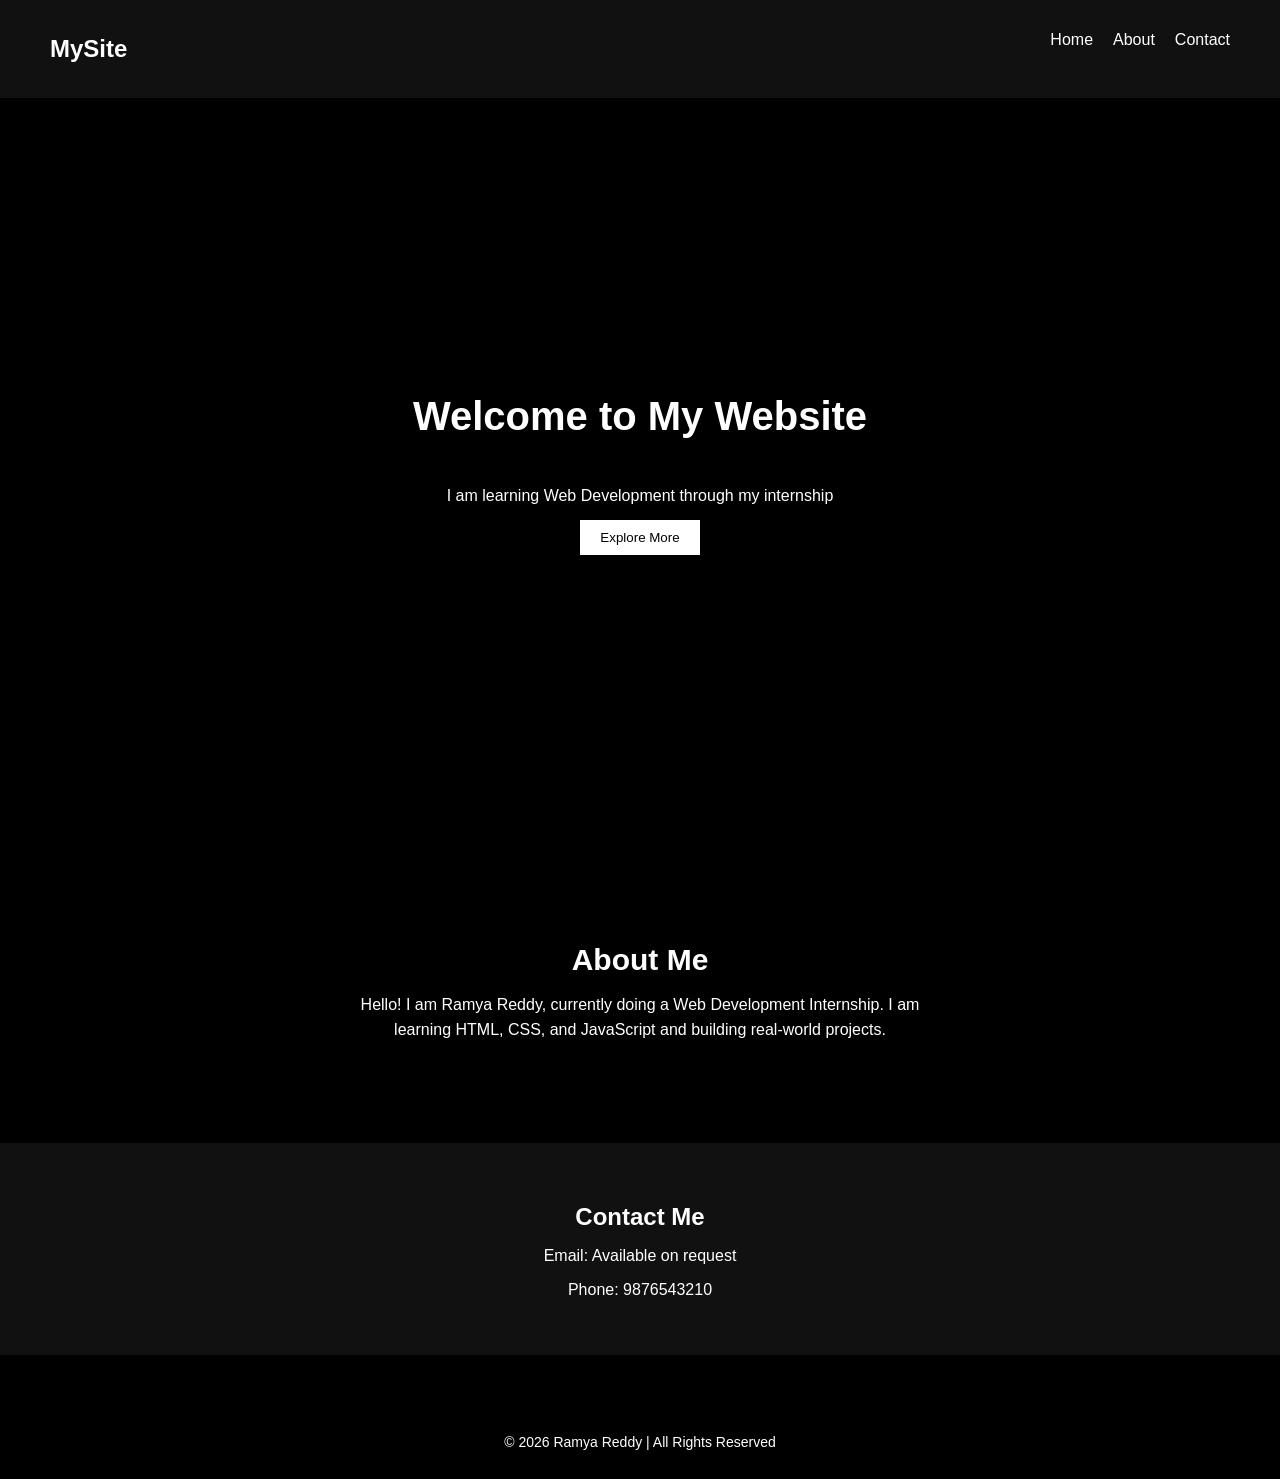
<file: Task1_LandingPage/index.html>
<!DOCTYPE html>
<html>
<head>
    <title>My Landing Page</title>
    <link rel="stylesheet" href="style.css">
</head>
<body>

    <!-- Navbar -->
    <nav>
        <h2>MySite</h2>
        <ul>
            <li><a href="#home">Home</a></li>
            <li><a href="#about">About</a></li>
            <li><a href="#contact">Contact</a></li>
        </ul>
    </nav>

    <!-- Hero Section -->
    <section class="hero" id="home">
        <h1>Welcome to My Website</h1>
        <p>I am learning Web Development through my internship</p>
        <button>Explore More</button>
    </section>

    <!-- About Section -->
    <section class="about" id="about">
        <h2>About Me</h2>
        <p>
            Hello! I am Ramya Reddy, currently doing a Web Development Internship.
            I am learning HTML, CSS, and JavaScript and building real-world projects.
        </p>
    </section>

    <!-- Contact Section -->
    <section class="contact" id="contact">
        <h2>Contact Me</h2>
        <p>Email: Available on request</p>
        <p>Phone: 9876543210</p>
    </section>

    <!-- Footer -->
    <footer>
        <p>© 2026 Ramya Reddy | All Rights Reserved</p>
    </footer>

</body>
</html>
</file>
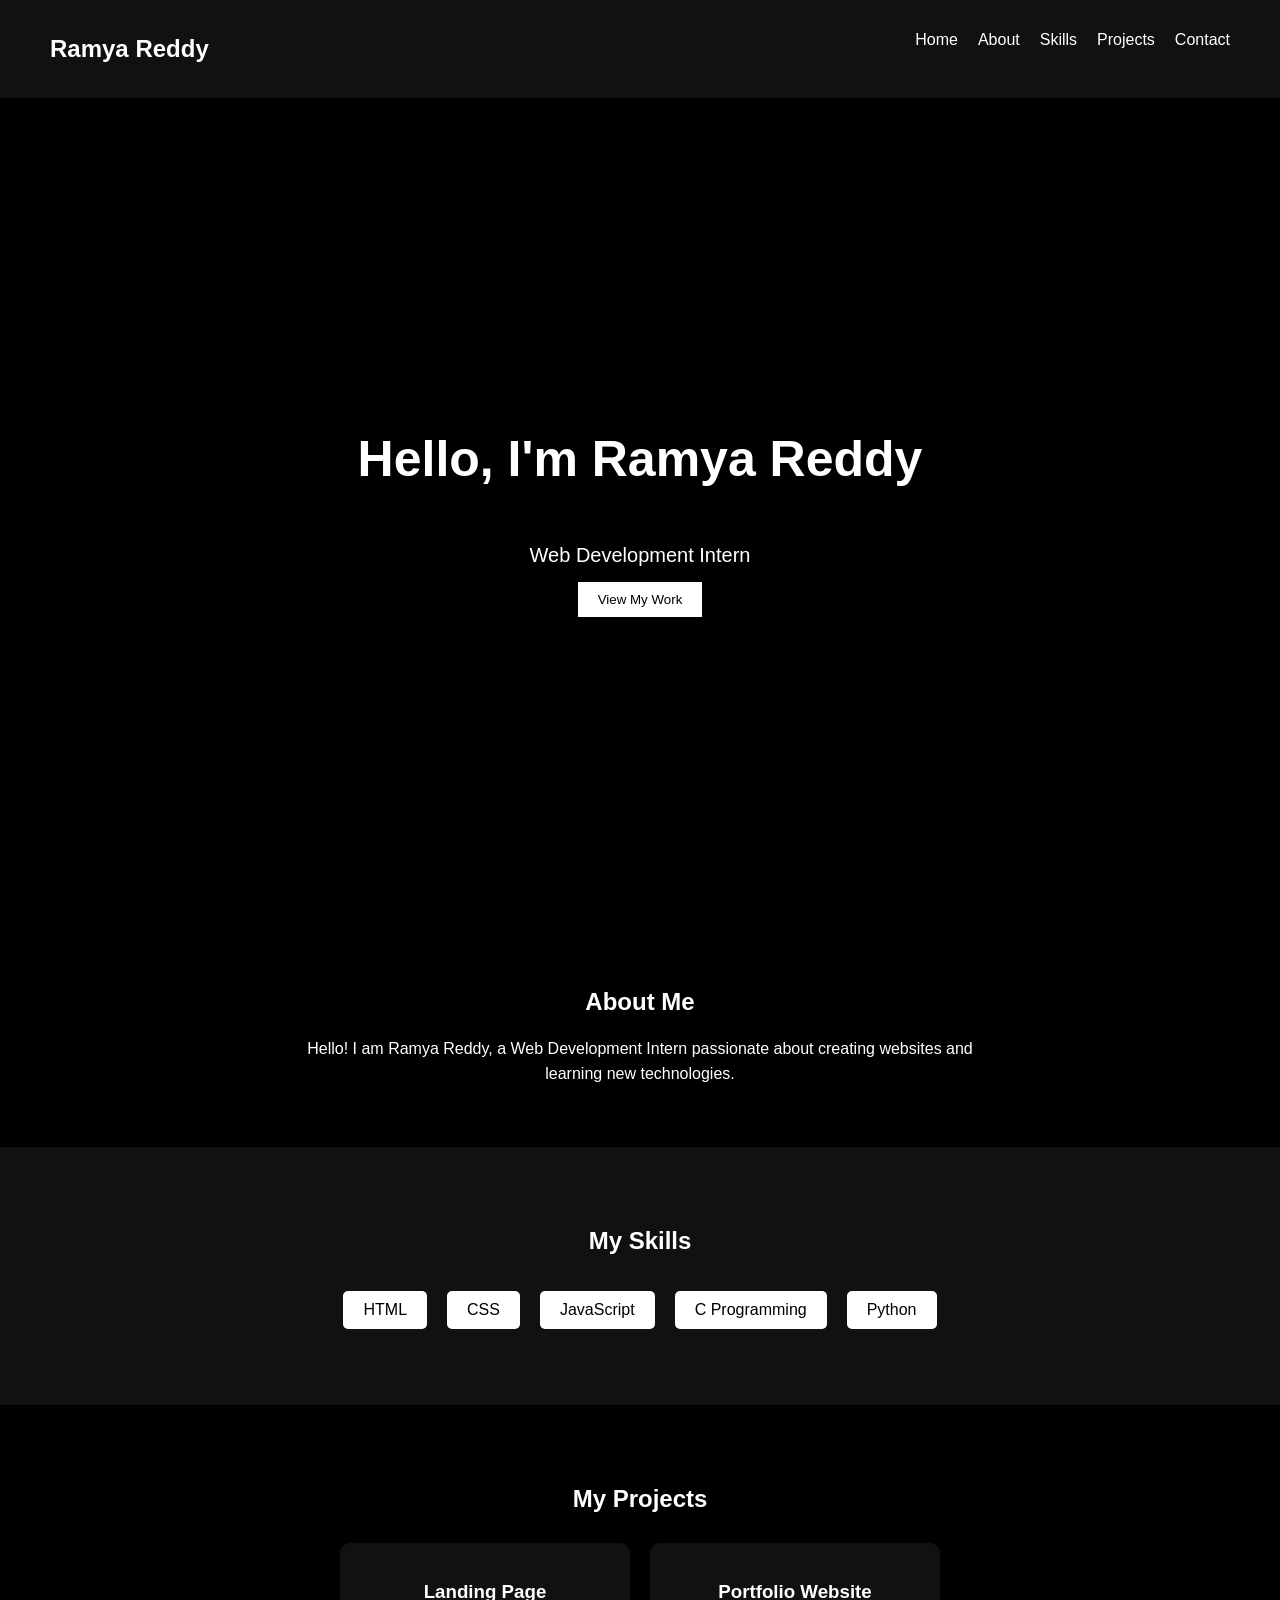
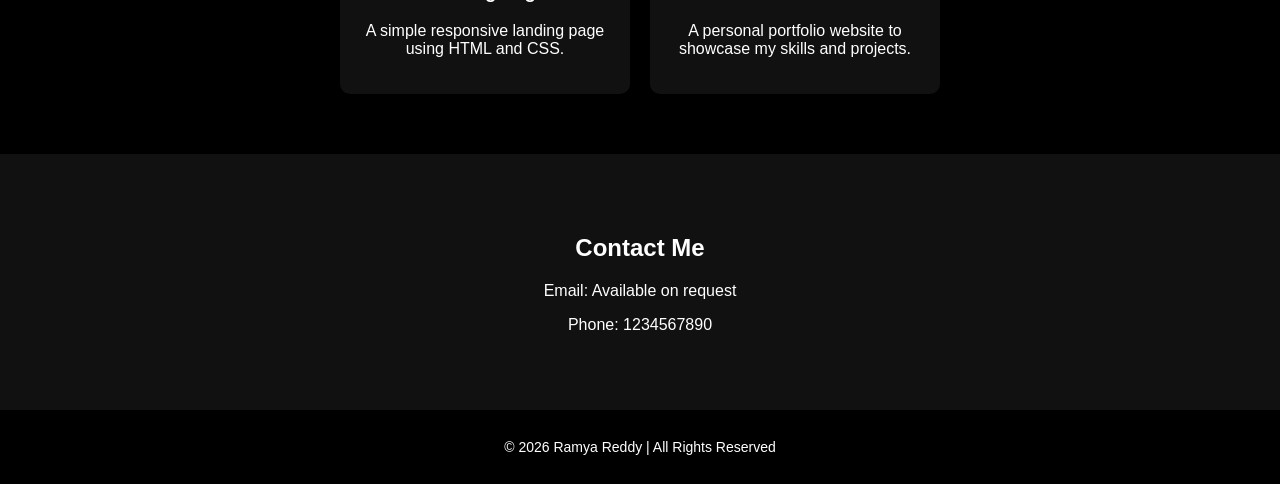
<file: Task2_Portfolio/index.html>
<!DOCTYPE html>
<html>
<head>
    <title>My Portfolio</title>
    <link rel="stylesheet" href="style.css">
</head>
<body>

    <!-- Navbar -->
    <nav>
        <h2>Ramya Reddy</h2>

        <ul>
            <li><a href="#home">Home</a></li>
            <li><a href="#about">About</a></li>
            <li><a href="#skills">Skills</a></li>
            <li><a href="#projects">Projects</a></li>
            <li><a href="#contact">Contact</a></li>
        </ul>
    </nav>

    <!-- Hero Section -->
    <section class="hero" id="home">
        <h1>Hello, I'm Ramya Reddy</h1>
        <p>Web Development Intern</p>
        <button>View My Work</button>
    </section>

    <!-- About Section -->
    <section class="about" id="about">
        <h2>About Me</h2>

        <p>
            Hello! I am Ramya Reddy, a Web Development Intern passionate
            about creating websites and learning new technologies.
        </p>
    </section>

    <!-- Skills Section -->
    <section class="skills" id="skills">
        <h2>My Skills</h2>

        <div class="skill-box">
            <p>HTML</p>
            <p>CSS</p>
            <p>JavaScript</p>
            <p>C Programming</p>
            <p>Python</p>
        </div>
    </section>
    <!-- Projects Section -->
<section class="projects" id="projects">
    <h2>My Projects</h2>

    <div class="project-box">
        <div class="card">
            <h3>Landing Page</h3>
            <p>A simple responsive landing page using HTML and CSS.</p>
        </div>

        <div class="card">
            <h3>Portfolio Website</h3>
            <p>A personal portfolio website to showcase my skills and projects.</p>
        </div>
    </div>
</section>

<!-- Contact Section -->
<section class="contact" id="contact">
    <h2>Contact Me</h2>

    <p>Email: Available on request</p>
    <p>Phone: 1234567890</p>
</section>

<!-- Footer -->
<footer>
    <p>© 2026 Ramya Reddy | All Rights Reserved</p>
</footer>

</body>
</html>
</file>
<file: Task1_LandingPage/style.css>
/* Smooth Scrolling */
html {
    scroll-behavior: smooth;
}

/* Body Styling */
body {
    font-family: Arial;
    margin: 0;
    background-color: black;
    color: white;
}

/* Navbar */
nav {
    display: flex;
    justify-content: space-between;
    padding: 15px 50px;
    background-color: #111;
}

nav h2 {
    color: white;
}

nav ul {
    list-style: none;
    display: flex;
    gap: 20px;
}

nav ul li a {
    text-decoration: none;
    color: white;
}

/* Hero Section */
.hero {
    height: 80vh;
    display: flex;
    flex-direction: column;
    justify-content: center;
    align-items: center;
    text-align: center;
}

.hero h1 {
    font-size: 40px;
}

.hero p {
    margin: 15px 0;
}

/* About Section */
.about {
    padding: 50px;
    text-align: center;
}

.about h2 {
    font-size: 30px;
    margin-bottom: 15px;
}

.about p {
    max-width: 600px;
    margin: auto;
    line-height: 1.6;
}

/* Contact Section */
.contact {
    padding: 40px;
    text-align: center;
    background-color: #111;
}

.contact h2 {
    margin-bottom: 10px;
}

/* Footer */
footer {
    text-align: center;
    padding: 15px;
    background-color: black;
    font-size: 14px;
}

/* Button */
button {
    padding: 10px 20px;
    background-color: white;
    color: black;
    border: none;
    cursor: pointer;
}

/* Hover Effect */
button:hover {
    background-color: #ccc;
}

/* Section Spacing */
section {
    margin-bottom: 50px;
}
</file>
<file: Task2_Portfolio/style.css>
/* Smooth Scroll */
html {
    scroll-behavior: smooth;
}

/* Body */
body {
    margin: 0;
    font-family: Arial;
    background-color: black;
    color: white;
}

/* Navbar */
nav {
    display: flex;
    justify-content: space-between;
    padding: 15px 50px;
    background-color: #111;
}

nav h2 {
    color: white;
}

nav ul {
    display: flex;
    list-style: none;
    gap: 20px;
}

nav ul li a {
    text-decoration: none;
    color: white;
}

/* Hero Section */
.hero {
    height: 90vh;
    display: flex;
    flex-direction: column;
    justify-content: center;
    align-items: center;
    text-align: center;
}

.hero h1 {
    font-size: 50px;
}

.hero p {
    font-size: 20px;
    margin: 15px 0;
}

/* Button */
button {
    padding: 10px 20px;
    border: none;
    background-color: white;
    color: black;
    cursor: pointer;
}

button:hover {
    background-color: #ccc;
}

/* About Section */
.about {
    padding: 60px;
    text-align: center;
}

.about p {
    max-width: 700px;
    margin: auto;
    line-height: 1.6;
}

/* Skills Section */
.skills {
    padding: 60px;
    text-align: center;
    background-color: #111;
}

.skill-box {
    display: flex;
    justify-content: center;
    gap: 20px;
    flex-wrap: wrap;
    margin-top: 20px;
}

.skill-box p {
    background-color: white;
    color: black;
    padding: 10px 20px;
    border-radius: 5px;
}
/* Projects Section */
.projects {
    padding: 60px;
    text-align: center;
}

.project-box {
    display: flex;
    justify-content: center;
    gap: 20px;
    flex-wrap: wrap;
    margin-top: 30px;
}

.card {
    background-color: #111;
    padding: 20px;
    width: 250px;
    border-radius: 10px;
}

/* Contact Section */
.contact {
    padding: 60px;
    text-align: center;
    background-color: #111;
}

/* Footer */
footer {
    text-align: center;
    padding: 15px;
    background-color: black;
    font-size: 14px;
}
</file>
